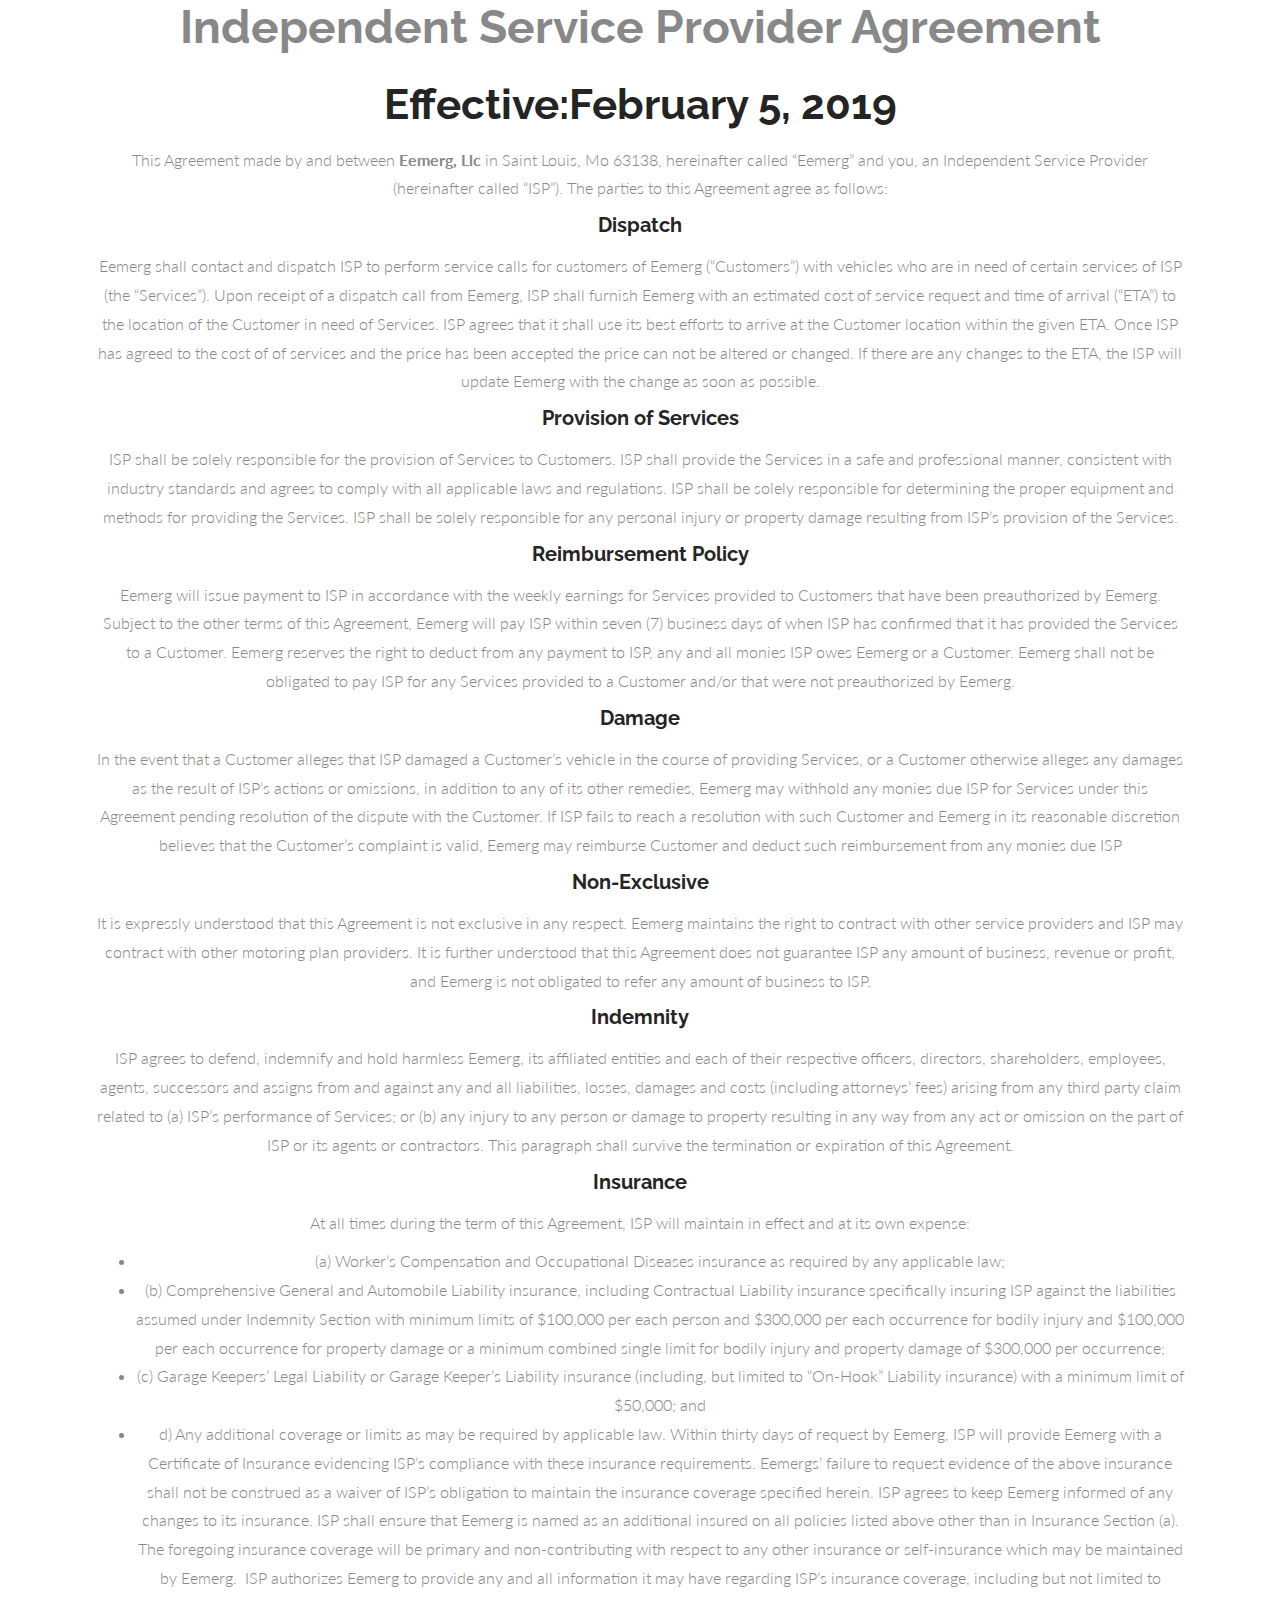
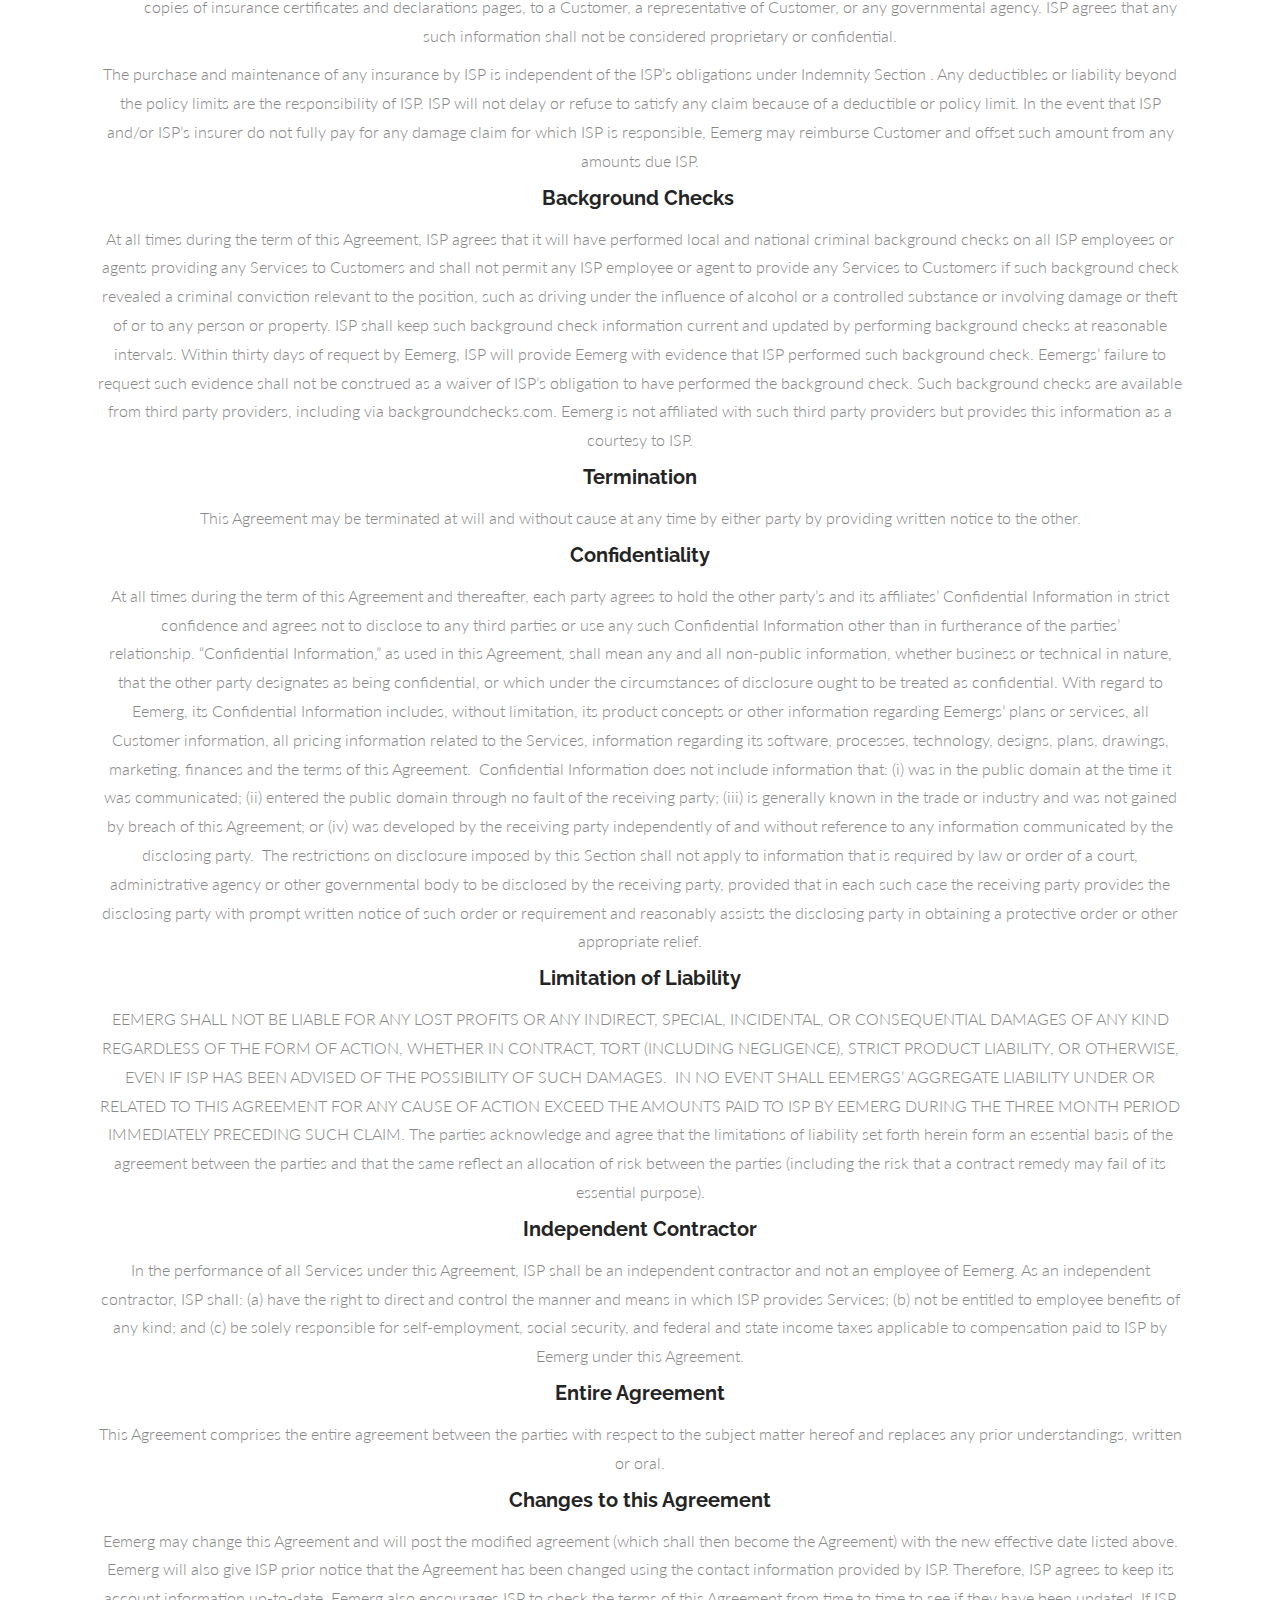
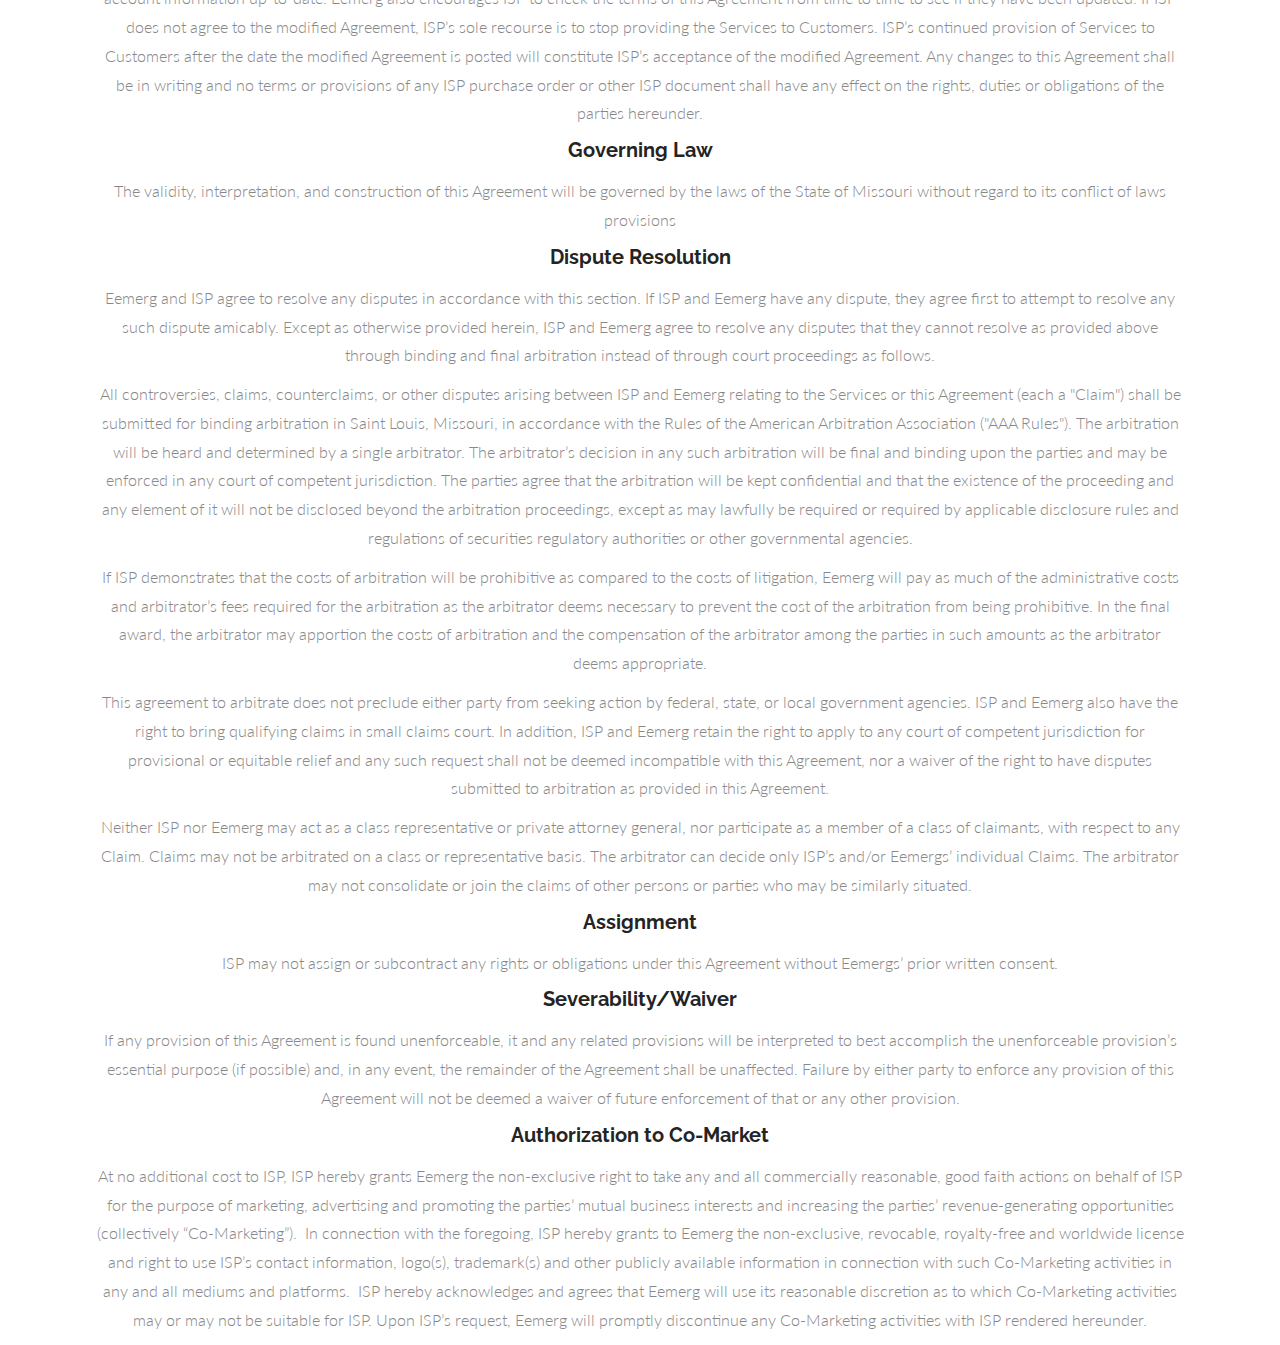
<file: sp_terms.html>
<!DOCTYPE html>
<html lang="en">
<head>
    <meta charset="UTF-8">
    <meta name="viewport" content="width=device-width, initial-scale=1.0">
    <meta name="description" content="Terms And Conditions">
    <meta name="author" content="">
    <!-- Google Tag Manager -->
    <script>
        (function(w, d, s, l, i) {
            w[l] = w[l] || [];
            w[l].push({
                'gtm.start': new Date().getTime(),
                event: 'gtm.js'
            });
            var f = d.getElementsByTagName(s)[0],
                j = d.createElement(s),
                dl = l != 'dataLayer' ? '&l=' + l : '';
            j.async = true;
            j.src =
                'https://www.googletagmanager.com/gtm.js?id=' + i + dl;
            f.parentNode.insertBefore(j, f);
        })(window, document, 'script', 'dataLayer', 'GTM-NJCVDTT');
    </script>
    <!-- End Google Tag Manager -->

    <!-- Global site tag (gtag.js) - Google Analytics -->
    <script async src="https://www.googletagmanager.com/gtag/js?id=UA-5652116-5"></script>
    <script>
        window.dataLayer = window.dataLayer || [];

        function gtag() {
            dataLayer.push(arguments);
        }
        gtag('js', new Date());

        gtag('config', 'UA-5652116-5');
    </script>

    <title>Eemerg</title>

    <!-- CSS -->
    <!-- Bootstrap core CSS -->
    <link href="assets/bootstrap/css/bootstrap.min.css" rel="stylesheet" media="screen">

    <!-- Font Awesome CSS -->
    <link href="assets/css/font-awesome.min.css" rel="stylesheet" media="screen">

    <!-- Animate css -->
    <link href="assets/css/animate.css" rel="stylesheet">

    <!-- Custom styles CSS -->
    <link href="assets/css/style.css" rel="stylesheet" media="screen">

</head>

<body>
    <div style="width:85%; margin-left: auto; margin-right: auto;">
        <h1>Independent Service Provider Agreement</h1>
        <h2>Effective&#58;February 5, 2019</h2>
        <p>This Agreement made by and between <Strong>Eemerg, Llc</Strong> in Saint Louis, Mo 63138, hereinafter called “Eemerg” and you, an Independent Service Provider (hereinafter called “ISP”). The parties to this Agreement agree as follows:</p>
        <h3>Dispatch</h3>
        <p>Eemerg shall contact and dispatch ISP to perform service calls for customers of Eemerg (“Customers”) with vehicles who are in need of certain services of ISP (the “Services”). Upon receipt of a dispatch call from Eemerg, ISP shall furnish Eemerg with an estimated cost of service request and time of arrival (“ETA”) to the location of the Customer in need of Services. ISP agrees that it shall use its best efforts to arrive at the Customer location within the given ETA. Once ISP has agreed to the cost of of services and the price has been accepted the price can not be altered or changed. If there are any changes to the ETA, the ISP will update Eemerg with the change as soon as possible.</p>
        <h3>Provision of Services</h3>
        <p>ISP shall be solely responsible for the provision of Services to Customers. ISP shall provide the Services in a safe and professional manner, consistent with industry standards and agrees to comply with all applicable laws and regulations. ISP shall be solely responsible for determining the proper equipment and methods for providing the Services. ISP shall be solely responsible for any personal injury or property damage resulting from ISP’s provision of the Services.</p>
        <h3>Reimbursement Policy</h3>
        <p>Eemerg will issue payment to ISP in accordance with the weekly earnings for Services provided to Customers that have been preauthorized by Eemerg. Subject to the other terms of this Agreement, Eemerg will pay ISP within seven (7) business days of when ISP has confirmed that it has provided the Services to a Customer. Eemerg reserves the right to deduct from any payment to ISP, any and all monies ISP owes Eemerg or a Customer. Eemerg shall not be obligated to pay ISP for any Services provided to a Customer and/or that were not preauthorized by Eemerg.</p>
        <h3>Damage</h3>
        <p>In the event that a Customer alleges that ISP damaged a Customer’s vehicle in the course of providing Services, or a Customer otherwise alleges any damages as the result of ISP’s actions or omissions, in addition to any of its other remedies, Eemerg may withhold any monies due ISP for Services under this Agreement pending resolution of the dispute with the Customer. If ISP fails to reach a resolution with such Customer and Eemerg in its reasonable discretion believes that the Customer’s complaint is valid, Eemerg may reimburse Customer and deduct such reimbursement from any monies due ISP</p>
        <h3>Non-Exclusive</h3>
        <p>It is expressly understood that this Agreement is not exclusive in any respect. Eemerg maintains the right to contract with other service providers and ISP may contract with other motoring plan providers. It is further understood that this Agreement does not guarantee ISP any amount of business, revenue or profit, and Eemerg is not obligated to refer any amount of business to ISP.</p>
        <h3>Indemnity</h3>
        <p>ISP agrees to defend, indemnify and hold harmless Eemerg, its affiliated entities and each of their respective officers, directors, shareholders, employees, agents, successors and assigns from and against any and all liabilities, losses, damages and costs (including attorneys’ fees) arising from any third party claim related to (a) ISP’s performance of Services; or (b) any injury to any person or damage to property resulting in any way from any act or omission on the part of ISP or its agents or contractors. This paragraph shall survive the termination or expiration of this Agreement.</p>
        <h3>Insurance</h3>
        <p>At all times during the term of this Agreement, ISP will maintain in effect and at its own expense:
            <ul>
                <li>(a) Worker’s Compensation and Occupational Diseases insurance as required by any applicable law;</li>
                <li>(b) Comprehensive General and Automobile Liability insurance, including Contractual Liability insurance specifically insuring ISP against the liabilities assumed under Indemnity Section with minimum limits of $100,000 per each person and $300,000 per each occurrence for bodily injury and $100,000 per each occurrence for property damage or a minimum combined single limit for bodily injury and property damage of $300,000 per occurrence;</li>
                <li>(c) Garage Keepers’ Legal Liability or Garage Keeper’s Liability insurance (including, but limited to “On-Hook” Liability insurance) with a minimum limit of $50,000; and</li>
                <li>d) Any additional coverage or limits as may be required by applicable law. Within thirty days of request by Eemerg, ISP will provide Eemerg with a Certificate of Insurance evidencing ISP’s compliance with these insurance requirements. Eemergs’ failure to request evidence of the above insurance shall not be construed as a waiver of ISP’s obligation to maintain the insurance coverage specified herein. ISP agrees to keep Eemerg informed of any changes to its insurance. ISP shall ensure that Eemerg is named as an additional insured on all policies listed above other than in Insurance Section (a). The foregoing insurance coverage will be primary and non-contributing with respect to any other insurance or self-insurance which may be maintained by Eemerg.  ISP authorizes Eemerg to provide any and all information it may have regarding ISP’s insurance coverage, including but not limited to copies of insurance certificates and declarations pages, to a Customer, a representative of Customer, or any governmental agency. ISP agrees that any such information shall not be considered proprietary or confidential.</li>
            </ul>
            The purchase and maintenance of any insurance by ISP is independent of the ISP’s obligations under Indemnity Section . Any deductibles or liability beyond the policy limits are the responsibility of ISP. ISP will not delay or refuse to satisfy any claim because of a deductible or policy limit. In the event that ISP and/or ISP’s insurer do not fully pay for any damage claim for which ISP is responsible, Eemerg may reimburse Customer and offset such amount from any amounts due ISP.
        </p>
        <h3>Background Checks </h3>
        <p>At all times during the term of this Agreement, ISP agrees that it will have performed local and national criminal background checks on all ISP employees or agents providing any Services to Customers and shall not permit any ISP employee or agent to provide any Services to Customers if such background check revealed a criminal conviction relevant to the position, such as driving under the influence of alcohol or a controlled substance or involving damage or theft of or to any person or property. ISP shall keep such background check information current and updated by performing background checks at reasonable intervals. Within thirty days of request by Eemerg, ISP will provide Eemerg with evidence that ISP performed such background check. Eemergs’ failure to request such evidence shall not be construed as a waiver of ISP’s obligation to have performed the background check. Such background checks are available from third party providers, including via backgroundchecks.com. Eemerg is not affiliated with such third party providers but provides this information as a courtesy to ISP.</p>
        <h3>Termination</h3>
        <p>This Agreement may be terminated at will and without cause at any time by either party by providing written notice to the other.</p>
        <h3>Confidentiality</h3>
        <p>At all times during the term of this Agreement and thereafter, each party agrees to hold the other party’s and its affiliates’ Confidential Information in strict confidence and agrees not to disclose to any third parties or use any such Confidential Information other than in furtherance of the parties’ relationship. “Confidential Information,” as used in this Agreement, shall mean any and all non-public information, whether business or technical in nature, that the other party designates as being confidential, or which under the circumstances of disclosure ought to be treated as confidential. With regard to Eemerg, its Confidential Information includes, without limitation, its product concepts or other information regarding Eemergs’ plans or services, all Customer information, all pricing information related to the Services, information regarding its software, processes, technology, designs, plans, drawings, marketing, finances and the terms of this Agreement.  Confidential Information does not include information that: (i) was in the public domain at the time it was communicated; (ii) entered the public domain through no fault of the receiving party; (iii) is generally known in the trade or industry and was not gained by breach of this Agreement; or (iv) was developed by the receiving party independently of and without reference to any information communicated by the disclosing party.  The restrictions on disclosure imposed by this Section shall not apply to information that is required by law or order of a court, administrative agency or other governmental body to be disclosed by the receiving party, provided that in each such case the receiving party provides the disclosing party with prompt written notice of such order or requirement and reasonably assists the disclosing party in obtaining a protective order or other appropriate relief.</p>
        <h3>Limitation of Liability</h3>
        <p>EEMERG SHALL NOT BE LIABLE FOR ANY LOST PROFITS OR ANY INDIRECT, SPECIAL, INCIDENTAL, OR CONSEQUENTIAL DAMAGES OF ANY KIND REGARDLESS OF THE FORM OF ACTION, WHETHER IN CONTRACT, TORT (INCLUDING NEGLIGENCE), STRICT PRODUCT LIABILITY, OR OTHERWISE, EVEN IF ISP HAS BEEN ADVISED OF THE POSSIBILITY OF SUCH DAMAGES.  IN NO EVENT SHALL EEMERGS’ AGGREGATE LIABILITY UNDER OR RELATED TO THIS AGREEMENT FOR ANY CAUSE OF ACTION EXCEED THE AMOUNTS PAID TO ISP BY EEMERG DURING THE THREE MONTH PERIOD IMMEDIATELY PRECEDING SUCH CLAIM. The parties acknowledge and agree that the limitations of liability set forth herein form an essential basis of the agreement between the parties and that the same reflect an allocation of risk between the parties (including the risk that a contract remedy may fail of its essential purpose).</p>
        <h3>Independent Contractor</h3>
        <p>In the performance of all Services under this Agreement, ISP shall be an independent contractor and not an employee of Eemerg. As an independent contractor, ISP shall: (a) have the right to direct and control the manner and means in which ISP provides Services; (b) not be entitled to employee benefits of any kind; and (c) be solely responsible for self-employment, social security, and federal and state income taxes applicable to compensation paid to ISP by Eemerg under this Agreement. </p>
        <h3>Entire Agreement</h3>
        <p>This Agreement comprises the entire agreement between the parties with respect to the subject matter hereof and replaces any prior understandings, written or oral.</p>
        <h3>Changes to this Agreement</h3>
        <p>Eemerg may change this Agreement and will post the modified agreement (which shall then become the Agreement) with the new effective date listed above. Eemerg will also give ISP prior notice that the Agreement has been changed using the contact information provided by ISP. Therefore, ISP agrees to keep its account information up-to-date. Eemerg also encourages ISP to check the terms of this Agreement from time to time to see if they have been updated. If ISP does not agree to the modified Agreement, ISP’s sole recourse is to stop providing the Services to Customers. ISP’s continued provision of Services to Customers after the date the modified Agreement is posted will constitute ISP’s acceptance of the modified Agreement. Any changes to this Agreement shall be in writing and no terms or provisions of any ISP purchase order or other ISP document shall have any effect on the rights, duties or obligations of the parties hereunder.</p>
        <h3>Governing Law</h3>
        <p>The validity, interpretation, and construction of this Agreement will be governed by the laws of the State of Missouri without regard to its conflict of laws provisions</p>
        <h3>Dispute Resolution</h3>
        <p>Eemerg and ISP agree to resolve any disputes in accordance with this section. If ISP and Eemerg have any dispute, they agree first to attempt to resolve any such dispute amicably. Except as otherwise provided herein, ISP and Eemerg agree to resolve any disputes that they cannot resolve as provided above through binding and final arbitration instead of through court proceedings as follows.</p>
        <p>All controversies, claims, counterclaims, or other disputes arising between ISP and Eemerg relating to the Services or this Agreement (each a "Claim") shall be submitted for binding arbitration in Saint Louis, Missouri, in accordance with the Rules of the American Arbitration Association ("AAA Rules"). The arbitration will be heard and determined by a single arbitrator. The arbitrator’s decision in any such arbitration will be final and binding upon the parties and may be enforced in any court of competent jurisdiction. The parties agree that the arbitration will be kept confidential and that the existence of the proceeding and any element of it will not be disclosed beyond the arbitration proceedings, except as may lawfully be required or required by applicable disclosure rules and regulations of securities regulatory authorities or other governmental agencies.</p>
        <p>If ISP demonstrates that the costs of arbitration will be prohibitive as compared to the costs of litigation, Eemerg will pay as much of the administrative costs and arbitrator’s fees required for the arbitration as the arbitrator deems necessary to prevent the cost of the arbitration from being prohibitive. In the final award, the arbitrator may apportion the costs of arbitration and the compensation of the arbitrator among the parties in such amounts as the arbitrator deems appropriate.</p>
        <p>This agreement to arbitrate does not preclude either party from seeking action by federal, state, or local government agencies. ISP and Eemerg also have the right to bring qualifying claims in small claims court. In addition, ISP and Eemerg retain the right to apply to any court of competent jurisdiction for provisional or equitable relief and any such request shall not be deemed incompatible with this Agreement, nor a waiver of the right to have disputes submitted to arbitration as provided in this Agreement.</p>
        <p>Neither ISP nor Eemerg may act as a class representative or private attorney general, nor participate as a member of a class of claimants, with respect to any Claim. Claims may not be arbitrated on a class or representative basis. The arbitrator can decide only ISP’s and/or Eemergs’ individual Claims. The arbitrator may not consolidate or join the claims of other persons or parties who may be similarly situated.</p>
        <h3>Assignment</h3>
        <p>ISP may not assign or subcontract any rights or obligations under this Agreement without Eemergs’ prior written consent.</p>
        <h3>Severability/Waiver</h3>
        <p>If any provision of this Agreement is found unenforceable, it and any related provisions will be interpreted to best accomplish the unenforceable provision’s essential purpose (if possible) and, in any event, the remainder of the Agreement shall be unaffected. Failure by either party to enforce any provision of this Agreement will not be deemed a waiver of future enforcement of that or any other provision.</p>
        <h3>Authorization to Co-Market</h3>
        <p>At no additional cost to ISP, ISP hereby grants Eemerg the non-exclusive right to take any and all commercially reasonable, good faith actions on behalf of ISP for the purpose of marketing, advertising and promoting the parties’ mutual business interests and increasing the parties’ revenue-generating opportunities (collectively “Co-Marketing”).  In connection with the foregoing, ISP hereby grants to Eemerg the non-exclusive, revocable, royalty-free and worldwide license and right to use ISP’s contact information, logo(s), trademark(s) and other publicly available information in connection with such Co-Marketing activities in any and all mediums and platforms.  ISP hereby acknowledges and agrees that Eemerg will use its reasonable discretion as to which Co-Marketing activities may or may not be suitable for ISP. Upon ISP’s request, Eemerg will promptly discontinue any Co-Marketing activities with ISP rendered hereunder.</p>
    </div>
</body>
</html>
</file>
<file: assets/css/style.css>
/**
 * Name: Cortes - Coming Soon Template (wrapbootstrap)
 * Version: 1.0   
 * Author: web-master72         
 *
 *
 *
/* ---------------------------------------------- /*
 * General styles
/* ---------------------------------------------- */

@import url(http://fonts.googleapis.com/css?family=Raleway:400,700,300);
@import url(http://fonts.googleapis.com/css?family=Lato:300,300italic);

body {
	background: #FFF;
	font: 300 16px/1.8 'Lato', sans-serif;
	color: #888;	
	text-align: center;
}

img {
	max-width: 100%;
	height: auto;
}

a { 
	color: #ff0000;
}

a:hover { 
	color: #c91c1c; 
}

/* Transition elsements
------------------------------------------------- */

a, 
.btn, 
.form-control {
	-webkit-transition: all 0.125s ease-in-out 0s;
	   -moz-transition: all 0.125s ease-in-out 0s;	
		-ms-transition: all 0.125s ease-in-out 0s;
		 -o-transition: all 0.125s ease-in-out 0s;
			transition: all 0.125s ease-in-out 0s;
}

/* Reset box-shadow
------------------------------------------------- */

.btn,
.form-control,
.form-control:hover, 
.form-control:focus {
	-webkit-box-shadow: none;
			box-shadow: none;
}

/* Border-radius
------------------------------------------------- */

.btn,
.form-control,
.features-item-icon {
	-webkit-border-radius: 6px;
	   -moz-border-radius: 6px;
		 -o-border-radius: 6px;
			border-radius: 6px;
}	

/* Inputs styles
------------------------------------------------- */

.form-control {
	background: #FFF;
	border: 0 !important;
}

/* Custom button style
------------------------------------------------- */

.btn {
	color: #FFF;
	padding: 15px 25px;
	margin: 5px;
}

.btn-theme {
	background: transparent;
	border: 2px solid #ff0000;
}

.btn-theme i {
	margin-right: 6px;
}

.btn-theme:hover, 
.btn-theme:focus, 
.btn-theme:active, 
.btn-theme.active {
	background: #ff0000;
	border: 2px solid #ff0000;
	outline: inherit !important; 
	color: #FFF;	
}

/* Typography
------------------------------------------------- */

h1, h2, h3, h4 {
	font-family: 'Raleway', sans-serif;
	font-weight: 700;
	line-height: 1.2;
	color: inherit;
	margin: 0 0 15px;
}

h1 { font-size: 46px; margin: 0 0 25px; }

h2 { font-size: 42px; color: #242424; }

h3 { font-size: 20px; color: #242424; }

h4 { font-size: 18px; }

.btn,
.form-control {
	font-family: 'Raleway', sans-serif;
	font-weight: 700;
	font-size: 15px;
}

/* ---------------------------------------------- /*
 * General rules
/* ---------------------------------------------- */

.container {
	max-width: 920px;
}

.subtitle {
	margin: 0 0 30px;
}

.subtitle p {
	font-size: 18px;
}

.header-deveider {
	background: #d9d9d9;
	width: 60px;
	height: 3px;
	margin: 0 auto 15px;
}

/* Intro section
------------------------------------------------- */

.intro, .footer {
	background-color: rgba(0, 0, 0, .5) !important;
	background-image: url("../images/bg.png") !important;
	padding: 50px 0;
	z-index: auto !important;
	color: #FFF;
}

.i_header, .i_cicle, .i_footer {
	margin: 25px 0;
}

.i_header {
	font-size: 20px;
	margin: 0 0 25px;
}

.i_cicle {
	max-width: 780px;
	margin: 0 auto;
}

.logo {
	margin: 0 0 25px;
    width: 250px;
    margin: auto
}

/* About
------------------------------------------------- */

.about {
	background: #F5F5F5;
	padding: 90px 0;
	font-size: 26px;
}

/* Features
------------------------------------------------- */

.features {
	background: #FFF;
	padding: 90px 0;
}

.features-item {
	padding: 15px 0 30px;
}

.features-item-icon {
	border: 2px solid #d9d9d9;
	width: 62px;
	height: 62px;
	margin: 0 auto 30px;
	color: #ff0000;
	font-size: 28px;
	line-height: 58px;
}

.features-item-icon {
	-webkit-transform: rotate(-45deg);
	   -moz-transform: rotate(-45deg);
		-ms-transform: rotate(-45deg);
		 -o-transform: rotate(-45deg);
			transform: rotate(-45deg);	
}

.features-item-icon i {
	-webkit-transform: rotate(45deg);
	   -moz-transform: rotate(45deg);
		-ms-transform: rotate(45deg);
		 -o-transform: rotate(45deg);
			transform: rotate(45deg);
}

/* Footer
------------------------------------------------- */

.footer, .footer h2, .footer h3 {
	color: #FFF;
}

.subscription-form .input-box {
	padding: 6px 20px;
	height: 55px;
	width: 350px;
}

.subscription-message {
	display: none;
}

/* Socials links
------------------------------------------------- */

#share {
	margin: 90px 0 0;
}

.socials-links {
	list-style: none;
	padding: 0;
	margin: 0;
}

.socials-links li {
	display: inline-block;
	margin: 0 7px;
	font-size: 28px;
}

/* ---------------------------------------------- /*
 * Time circles
/* ---------------------------------------------- */

.time_circles {
	position: relative;
	width: 100%;
	height: 100%;
}

.time_circles > div {
	position: absolute;
	text-align: center;
}

.time_circles > div > h4 {
	margin: 0px;
	padding: 0px;
}

.time_circles > div > span {
	display: block;
	width: 100%;
	margin-top: 0.4em;
	font-weight: 700;
	font-size: 300%;
	font-family: 'Raleway', serif;
}

/* ---------------------------------------------- /*
 * Preloader
/* ---------------------------------------------- */

#preloader {
	background: #FFF;
	bottom: 0;
	left: 0;
	position: fixed;
	right: 0;
	top: 0;
	z-index: 9999; 
}
 
#status {
	background-image: url(../images/728.GIF);
	background-position: center;
	background-repeat: no-repeat;
	height: 200px;
	left: 50%;
	margin: -100px 0 0 -100px;
	position: absolute;
	top: 50%;
	width: 200px; 
}

/* ---------------------------------------------- /*
 * Media
/* ---------------------------------------------- */

@media (max-width: 767px) {
	
	.features {
		padding: 90 0 60px;
	}

	.features-item {
		margin: 0 auto 30px;
	}

	.subscription-form .input-box{
		margin: auto;
		width: 80%;
		margin-bottom: 10px;
	}

}
</file>
